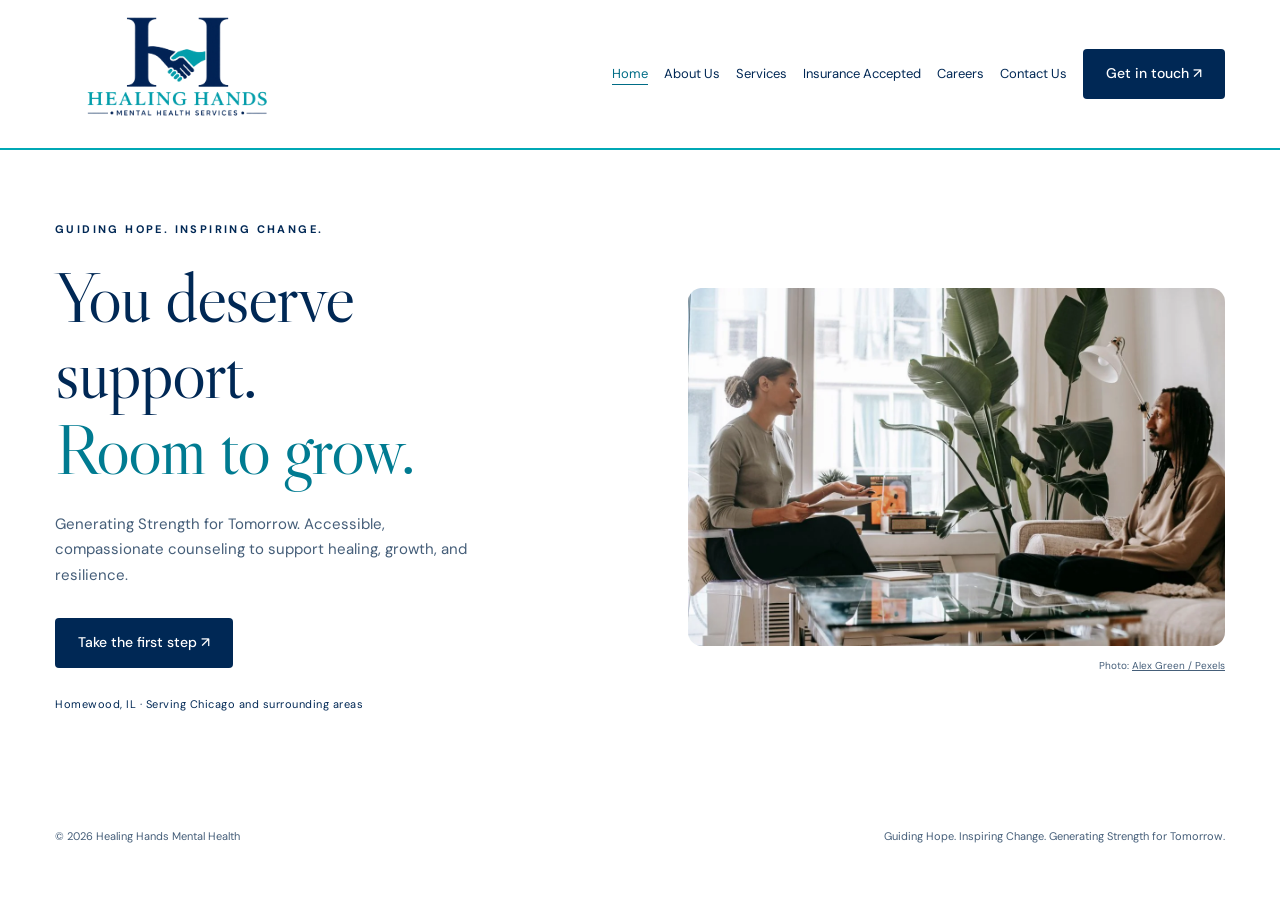
<file: index.html>
<!DOCTYPE html><html lang="en"><head><meta charset="UTF-8"><meta name="viewport" content="width=device-width,initial-scale=1"><meta name="description" content="Healing Hands Mental Health offers individual therapy, group therapy, and couples and marriage counseling across Chicago and Surrounding Areas."><title>Home | Healing Hands Mental Health</title><style>
@import url('https://fonts.googleapis.com/css2?family=DM+Sans:wght@400;500;600;700&family=Libre+Caslon+Display&display=swap');
:root{--ink:#082950;--green:#007f8b;--cream:#f6fafb;--muted:#526878;--line:#d6e3e8}*{box-sizing:border-box}html{scroll-behavior:smooth;scroll-padding-top:95px}body{margin:0;color:var(--ink);background:var(--cream);font-family:'DM Sans',sans-serif;line-height:1.7}a{color:inherit}header{position:sticky;top:0;background:#f6fafbf5;z-index:10;border-bottom:1px solid var(--line)}.nav{max-width:1250px;margin:auto;padding:8px 40px;display:flex;align-items:center;justify-content:space-between;gap:25px}.brand{text-decoration:none;display:flex;gap:12px;align-items:center;line-height:1.25;font-weight:700}.mark{width:43px;height:43px;border:1px solid #84bac5;border-radius:50%;display:grid;place-items:center;font-size:25px;font-weight:400}.brand small{display:block;font-size:10px;letter-spacing:2px;text-transform:uppercase;margin-top:5px;font-weight:500}nav{display:flex;gap:29px;align-items:center;font-size:13px}nav a{text-decoration:none}nav a:hover{text-decoration:underline}.button{display:inline-block;padding:13px 23px;background:var(--green);border-radius:4px;color:white;text-decoration:none;font-size:14px;font-weight:500}.button:hover{background:#006673}.eyebrow{text-transform:uppercase;font-size:11px;font-weight:700;letter-spacing:2.4px}.hero{max-width:1250px;margin:auto;padding:70px 40px 64px;display:grid;grid-template-columns:1.05fr 1fr;gap:65px;align-items:center}h1,h2,h3{font-family:'Libre Caslon Display',Georgia,serif;font-weight:400;line-height:1.06;margin:20px 0}h1{font-size:clamp(54px,5.6vw,81px);letter-spacing:-2px}h1 em{color:#008f9b;font-style:normal}p{color:var(--muted);font-size:15px}.hero p{max-width:440px;margin:25px 0 30px}.hero-art{height:490px;border-radius:180px 180px 6px 6px;background:#d9eef0;position:relative;overflow:hidden}.hero-art svg{width:100%;height:100%;display:block}.art-note{position:absolute;bottom:22px;left:25px;color:#fff;font-size:11px;letter-spacing:1px}.location{font-size:11px;margin-top:27px;letter-spacing:.5px}.strip{background:#e3f1f3;padding:22px 30px;text-align:center;font-size:12px;letter-spacing:1px}.strip span{margin:0 18px}.section{max-width:1250px;margin:auto;padding:90px 40px}.about{display:grid;grid-template-columns:.8fr 1.2fr;gap:100px}.section h2{font-size:52px;letter-spacing:-.8px;margin-top:16px}.about p{max-width:600px}.section-top{display:flex;align-items:end;justify-content:space-between;gap:40px;margin-bottom:35px}.section-top p{max-width:350px}.services{background:#fffef9}.cards{display:grid;grid-template-columns:repeat(3,1fr);gap:20px}.card{border-top:1px solid #a1c6ce;padding:25px 20px 22px 0}.number{font-size:12px;color:#397885}.card h3{font-size:34px;margin:27px 0 18px}.card p{font-size:14px}.settings{display:flex;flex-wrap:wrap;gap:10px;margin-top:30px}.settings span{padding:7px 17px;border:1px solid #b5d7dc;border-radius:30px;font-size:12px}.insurance{display:grid;grid-template-columns:1fr 1fr;gap:70px;align-items:center}.insurance-note{background:#e5f1f4;border-radius:6px;padding:35px}.insurance-note h3{font-size:29px;margin-top:0}.textlink{font-size:14px;text-underline-offset:5px}.contact{background:#082950;color:#f6fafb}.contact .section{display:grid;grid-template-columns:1fr 1fr;gap:100px}.contact p{color:#cedfe9}.contact h2{font-size:59px}.contact .button{background:#c8f0f0;color:#082950}.details{border-top:1px solid #42637c}.detail{padding:18px 0;border-bottom:1px solid #42637c;display:grid;grid-template-columns:100px 1fr;font-size:14px}.detail span:first-child{color:#a5d7dc;font-size:11px;text-transform:uppercase;letter-spacing:1px}.privacy{font-size:12px!important;margin-top:23px}footer{max-width:1250px;margin:auto;padding:28px 40px;display:flex;justify-content:space-between;gap:25px;font-size:11px;color:var(--muted)}a:focus-visible{outline:3px solid #c49953;outline-offset:5px}@media(max-width:800px){.nav{padding:17px 22px;flex-wrap:wrap;gap:17px}nav{gap:17px;font-size:11px;flex-wrap:wrap}nav .button{display:none}.hero{grid-template-columns:1fr;padding:35px 24px;gap:30px}h1{font-size:62px}.hero-art{height:350px}.section{padding:55px 24px}.about,.insurance,.contact .section{grid-template-columns:1fr;gap:25px}.section h2{font-size:44px}.section-top{display:block}.cards{grid-template-columns:1fr}.card h3{margin:14px 0}.strip span{display:inline-block;margin:5px 8px;font-size:10px}footer{padding:25px 24px;flex-direction:column;gap:8px}.detail{grid-template-columns:80px 1fr}.detail a{overflow-wrap:anywhere}}
form label{display:block;font-size:12px;margin:13px 0 5px}input,textarea{width:100%;border:1px solid #a1c6ce;border-radius:3px;padding:11px;font:inherit;background:#fffef9;color:var(--ink)}textarea{resize:vertical}button{border:0;cursor:pointer;margin-top:15px}nav{gap:20px}.brand img{display:block}@media(max-width:800px){.brand img{width:170px!important;height:75px!important}.nav{gap:8px}}nav a[aria-current="page"]{color:#007f8b;text-decoration:underline;text-underline-offset:6px}main{min-height:65vh}nav{gap:16px}.nav{gap:20px}
/* Healing Hands brand: navy, turquoise, and white. */
:root{--ink:#002855;--green:#007b91;--cream:#ffffff;--muted:#455e79;--line:#d0deed}
body{background:#fff}header{background:#fffffff7;border-bottom:2px solid #00a8b5}.nav{padding-top:10px;padding-bottom:10px}.brand img{width:245px!important;height:128px!important;object-fit:contain}.button{background:#002855;color:#fff}.button:hover{background:#064575}h1 em{color:#007b91}.services{background:#fff}.strip,.insurance-note{background:#edf5ff}.card,.job-opening{border-color:#bed3e8}.number,.textlink,nav a[aria-current="page"]{color:#006c86}input,textarea,select{background:#fff;border-color:#91afcc}.contact{background:#002855}.contact .button{background:#00b6c5;color:#002855}.hero-art{background:#f0f7ff;border:1px solid #d2e2f1;display:flex;align-items:center;justify-content:center;border-radius:28px;box-shadow:18px 18px 0 #002855;overflow:visible;padding:26px}.hero-art>img{display:block;width:100%;height:auto;max-height:410px;object-fit:contain}.hero-art:before{content:'';position:absolute;top:0;left:30px;right:30px;height:5px;background:#00b6c5;border-radius:0 0 5px 5px}.hero{gap:70px;padding-bottom:85px}a:focus-visible,input:focus-visible,select:focus-visible,textarea:focus-visible,button:focus-visible{outline:3px solid #00a8b5;outline-offset:4px}
@media(max-width:1000px){.nav{flex-wrap:wrap;justify-content:center}nav{justify-content:center;flex-wrap:wrap}.brand img{width:235px!important;height:118px!important}.hero-art{height:420px}}
@media(max-width:800px){.hero-art{height:330px;margin-right:14px;box-shadow:12px 12px 0 #002855;padding:25px}.hero{gap:35px;padding-bottom:55px}.brand img{width:220px!important;height:112px!important}.hero-art>img{max-height:280px}.nav{padding:8px 20px 15px}nav{gap:12px 17px}}
.location{text-transform:none}.counseling-photo{margin:0;height:auto!important;aspect-ratio:3/2;padding:0!important;border:0;box-shadow:none!important;border-radius:14px;overflow:visible;background:none}.counseling-photo:before{display:none}.counseling-photo>img{width:100%;height:100%;max-height:none;object-fit:cover;border-radius:14px}.counseling-photo figcaption{position:absolute;bottom:-28px;right:0;font-size:10px;color:var(--muted)}@media(max-width:800px){.counseling-photo{margin:0 0 25px}} </style></head><body><header><div class="nav"><a class="brand" href="index.html" aria-label="Healing Hands Mental Health home"><img src="healinghands-brand.webp" alt="Healing Hands Mental Health Services" width="205" height="116" style="width:205px;height:90px;object-fit:contain"></a><nav aria-label="Main navigation"><a href="index.html" aria-current="page">Home</a><a href="about.html">About Us</a><a href="services.html">Services</a><a href="insurance.html">Insurance Accepted</a><a href="careers.html">Careers</a><a href="contact.html">Contact Us</a><a class="button" href="mailto:admin@healinghandsmh.org">Get in touch ↗</a></nav></div></header><main><section class="hero" id="home"><div><div class="eyebrow">Guiding Hope. Inspiring Change.</div><h1>You deserve<br>support.<br><em>Room to grow.</em></h1><p>Generating Strength for Tomorrow. Accessible, compassionate counseling to support healing, growth, and resilience.</p><a class="button" href="contact.html">Take the first step ↗</a><div class="location">Homewood, IL · Serving Chicago and surrounding areas</div></div><figure class="hero-art counseling-photo"><img src="counseling-stock.webp" width="1200" height="800" alt="Stock photograph of a Black therapist and client talking in a bright counseling office" fetchpriority="high"><figcaption>Photo: <a href="https://www.pexels.com/photo/black-psychologist-with-african-american-client-5699424/" target="_blank" rel="noopener">Alex Green / Pexels</a></figcaption></figure></section></main><footer><span>© <span id="year">2026</span> Healing Hands Mental Health</span><span>Guiding Hope. Inspiring Change. Generating Strength for Tomorrow.</span></footer><script>document.getElementById('year').textContent=new Date().getFullYear();document.getElementById('career-form')?.addEventListener('submit',function(e){e.preventDefault();const name=document.getElementById('applicant').value.trim();const role=document.getElementById('role').value.trim();const message=document.getElementById('message').value.trim();const body='Hello Healing Hands Mental Health,\n\nMy name is '+name+'. I am interested in '+role+'.\n\n'+message+'\n\nPlease find my résumé attached.\n\nThank you,\n'+name;window.location.href='mailto:admin@healinghandsmh.org?subject='+encodeURIComponent('Career inquiry: '+role)+'&body='+encodeURIComponent(body);document.getElementById('career-status').textContent='Attach your résumé in your email app before sending. If no email app opens, email admin@healinghandsmh.org directly.';});</script></body></html>
</file>
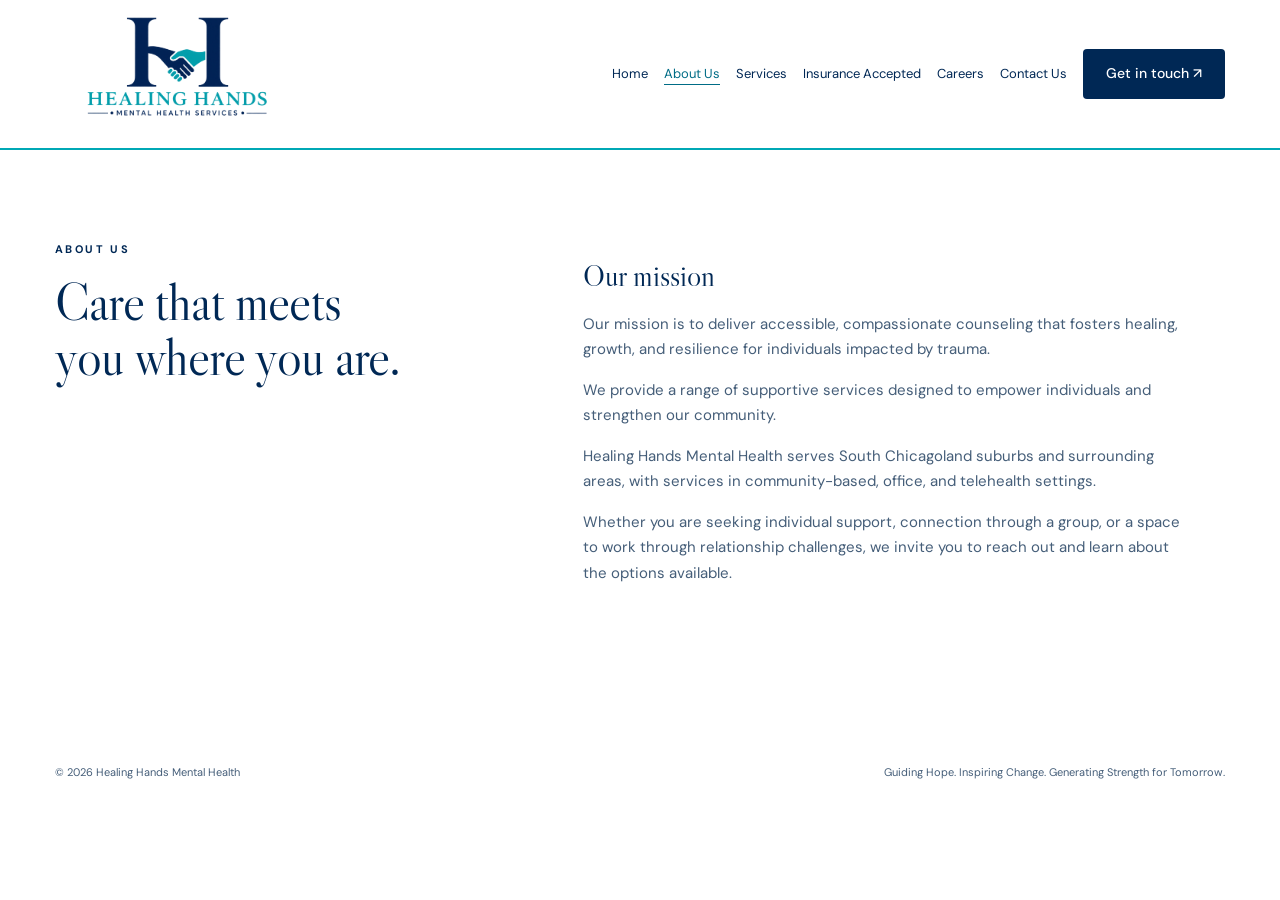
<file: about.html>
<!DOCTYPE html><html lang="en"><head><meta charset="UTF-8"><meta name="viewport" content="width=device-width,initial-scale=1"><meta name="description" content="Healing Hands Mental Health offers individual therapy, group therapy, and couples and marriage counseling across South Chicagoland suburbs and surrounding areas."><title>About Us | Healing Hands Mental Health</title><style>
@import url('https://fonts.googleapis.com/css2?family=DM+Sans:wght@400;500;600;700&family=Libre+Caslon+Display&display=swap');
:root{--ink:#082950;--green:#007f8b;--cream:#f6fafb;--muted:#526878;--line:#d6e3e8}*{box-sizing:border-box}html{scroll-behavior:smooth;scroll-padding-top:95px}body{margin:0;color:var(--ink);background:var(--cream);font-family:'DM Sans',sans-serif;line-height:1.7}a{color:inherit}header{position:sticky;top:0;background:#f6fafbf5;z-index:10;border-bottom:1px solid var(--line)}.nav{max-width:1250px;margin:auto;padding:8px 40px;display:flex;align-items:center;justify-content:space-between;gap:25px}.brand{text-decoration:none;display:flex;gap:12px;align-items:center;line-height:1.25;font-weight:700}.mark{width:43px;height:43px;border:1px solid #84bac5;border-radius:50%;display:grid;place-items:center;font-size:25px;font-weight:400}.brand small{display:block;font-size:10px;letter-spacing:2px;text-transform:uppercase;margin-top:5px;font-weight:500}nav{display:flex;gap:29px;align-items:center;font-size:13px}nav a{text-decoration:none}nav a:hover{text-decoration:underline}.button{display:inline-block;padding:13px 23px;background:var(--green);border-radius:4px;color:white;text-decoration:none;font-size:14px;font-weight:500}.button:hover{background:#006673}.eyebrow{text-transform:uppercase;font-size:11px;font-weight:700;letter-spacing:2.4px}.hero{max-width:1250px;margin:auto;padding:70px 40px 64px;display:grid;grid-template-columns:1.05fr 1fr;gap:65px;align-items:center}h1,h2,h3{font-family:'Libre Caslon Display',Georgia,serif;font-weight:400;line-height:1.06;margin:20px 0}h1{font-size:clamp(54px,5.6vw,81px);letter-spacing:-2px}h1 em{color:#008f9b;font-style:normal}p{color:var(--muted);font-size:15px}.hero p{max-width:440px;margin:25px 0 30px}.hero-art{height:490px;border-radius:180px 180px 6px 6px;background:#d9eef0;position:relative;overflow:hidden}.hero-art svg{width:100%;height:100%;display:block}.art-note{position:absolute;bottom:22px;left:25px;color:#fff;font-size:11px;letter-spacing:1px}.location{font-size:11px;margin-top:27px;letter-spacing:.5px}.strip{background:#e3f1f3;padding:22px 30px;text-align:center;font-size:12px;letter-spacing:1px}.strip span{margin:0 18px}.section{max-width:1250px;margin:auto;padding:90px 40px}.about{display:grid;grid-template-columns:.8fr 1.2fr;gap:100px}.section h2{font-size:52px;letter-spacing:-.8px;margin-top:16px}.about p{max-width:600px}.section-top{display:flex;align-items:end;justify-content:space-between;gap:40px;margin-bottom:35px}.section-top p{max-width:350px}.services{background:#fffef9}.cards{display:grid;grid-template-columns:repeat(3,1fr);gap:20px}.card{border-top:1px solid #a1c6ce;padding:25px 20px 22px 0}.number{font-size:12px;color:#397885}.card h3{font-size:34px;margin:27px 0 18px}.card p{font-size:14px}.settings{display:flex;flex-wrap:wrap;gap:10px;margin-top:30px}.settings span{padding:7px 17px;border:1px solid #b5d7dc;border-radius:30px;font-size:12px}.insurance{display:grid;grid-template-columns:1fr 1fr;gap:70px;align-items:center}.insurance-note{background:#e5f1f4;border-radius:6px;padding:35px}.insurance-note h3{font-size:29px;margin-top:0}.textlink{font-size:14px;text-underline-offset:5px}.contact{background:#082950;color:#f6fafb}.contact .section{display:grid;grid-template-columns:1fr 1fr;gap:100px}.contact p{color:#cedfe9}.contact h2{font-size:59px}.contact .button{background:#c8f0f0;color:#082950}.details{border-top:1px solid #42637c}.detail{padding:18px 0;border-bottom:1px solid #42637c;display:grid;grid-template-columns:100px 1fr;font-size:14px}.detail span:first-child{color:#a5d7dc;font-size:11px;text-transform:uppercase;letter-spacing:1px}.privacy{font-size:12px!important;margin-top:23px}footer{max-width:1250px;margin:auto;padding:28px 40px;display:flex;justify-content:space-between;gap:25px;font-size:11px;color:var(--muted)}a:focus-visible{outline:3px solid #c49953;outline-offset:5px}@media(max-width:800px){.nav{padding:17px 22px;flex-wrap:wrap;gap:17px}nav{gap:17px;font-size:11px;flex-wrap:wrap}nav .button{display:none}.hero{grid-template-columns:1fr;padding:35px 24px;gap:30px}h1{font-size:62px}.hero-art{height:350px}.section{padding:55px 24px}.about,.insurance,.contact .section{grid-template-columns:1fr;gap:25px}.section h2{font-size:44px}.section-top{display:block}.cards{grid-template-columns:1fr}.card h3{margin:14px 0}.strip span{display:inline-block;margin:5px 8px;font-size:10px}footer{padding:25px 24px;flex-direction:column;gap:8px}.detail{grid-template-columns:80px 1fr}.detail a{overflow-wrap:anywhere}}
form label{display:block;font-size:12px;margin:13px 0 5px}input,textarea{width:100%;border:1px solid #a1c6ce;border-radius:3px;padding:11px;font:inherit;background:#fffef9;color:var(--ink)}textarea{resize:vertical}button{border:0;cursor:pointer;margin-top:15px}nav{gap:20px}.brand img{display:block}@media(max-width:800px){.brand img{width:170px!important;height:75px!important}.nav{gap:8px}}nav a[aria-current="page"]{color:#007f8b;text-decoration:underline;text-underline-offset:6px}main{min-height:65vh}nav{gap:16px}.nav{gap:20px}
/* Healing Hands brand: navy, turquoise, and white. */
:root{--ink:#002855;--green:#007b91;--cream:#ffffff;--muted:#455e79;--line:#d0deed}
body{background:#fff}header{background:#fffffff7;border-bottom:2px solid #00a8b5}.nav{padding-top:10px;padding-bottom:10px}.brand img{width:245px!important;height:128px!important;object-fit:contain}.button{background:#002855;color:#fff}.button:hover{background:#064575}h1 em{color:#007b91}.services{background:#fff}.strip,.insurance-note{background:#edf5ff}.card,.job-opening{border-color:#bed3e8}.number,.textlink,nav a[aria-current="page"]{color:#006c86}input,textarea,select{background:#fff;border-color:#91afcc}.contact{background:#002855}.contact .button{background:#00b6c5;color:#002855}.hero-art{background:#f0f7ff;border:1px solid #d2e2f1;display:flex;align-items:center;justify-content:center;border-radius:28px;box-shadow:18px 18px 0 #002855;overflow:visible;padding:26px}.hero-art>img{display:block;width:100%;height:auto;max-height:410px;object-fit:contain}.hero-art:before{content:'';position:absolute;top:0;left:30px;right:30px;height:5px;background:#00b6c5;border-radius:0 0 5px 5px}.hero{gap:70px;padding-bottom:85px}a:focus-visible,input:focus-visible,select:focus-visible,textarea:focus-visible,button:focus-visible{outline:3px solid #00a8b5;outline-offset:4px}
@media(max-width:1000px){.nav{flex-wrap:wrap;justify-content:center}nav{justify-content:center;flex-wrap:wrap}.brand img{width:235px!important;height:118px!important}.hero-art{height:420px}}
@media(max-width:800px){.hero-art{height:330px;margin-right:14px;box-shadow:12px 12px 0 #002855;padding:25px}.hero{gap:35px;padding-bottom:55px}.brand img{width:220px!important;height:112px!important}.hero-art>img{max-height:280px}.nav{padding:8px 20px 15px}nav{gap:12px 17px}}
</style></head><body><header><div class="nav"><a class="brand" href="index.html" aria-label="Healing Hands Mental Health home"><img src="healinghands-brand.webp" alt="Healing Hands Mental Health Services" width="205" height="116" style="width:205px;height:90px;object-fit:contain"></a><nav aria-label="Main navigation"><a href="index.html">Home</a><a href="about.html" aria-current="page">About Us</a><a href="services.html">Services</a><a href="insurance.html">Insurance Accepted</a><a href="careers.html">Careers</a><a href="contact.html">Contact Us</a><a class="button" href="mailto:admin@healinghandsmh.org">Get in touch ↗</a></nav></div></header><main><section class="section about" id="about"><div><div class="eyebrow">About Us</div><h2>Care that meets<br>you where you are.</h2></div><div><h3 style="font-size:30px">Our mission</h3><p>Our mission is to deliver accessible, compassionate counseling that fosters healing, growth, and resilience for individuals impacted by trauma.</p><p>We provide a range of supportive services designed to empower individuals and strengthen our community.</p><p>Healing Hands Mental Health serves South Chicagoland suburbs and surrounding areas, with services in community-based, office, and telehealth settings.</p><p>Whether you are seeking individual support, connection through a group, or a space to work through relationship challenges, we invite you to reach out and learn about the options available.</p></div></section></main><footer><span>© <span id="year">2026</span> Healing Hands Mental Health</span><span>Guiding Hope. Inspiring Change. Generating Strength for Tomorrow.</span></footer><script>document.getElementById('year').textContent=new Date().getFullYear();document.getElementById('career-form')?.addEventListener('submit',function(e){e.preventDefault();const name=document.getElementById('applicant').value.trim();const role=document.getElementById('role').value.trim();const message=document.getElementById('message').value.trim();const body='Hello Healing Hands Mental Health,\n\nMy name is '+name+'. I am interested in '+role+'.\n\n'+message+'\n\nPlease find my résumé attached.\n\nThank you,\n'+name;window.location.href='mailto:admin@healinghandsmh.org?subject='+encodeURIComponent('Career inquiry: '+role)+'&body='+encodeURIComponent(body);document.getElementById('career-status').textContent='Attach your résumé in your email app before sending. If no email app opens, email admin@healinghandsmh.org directly.';});</script></body></html>
</file>
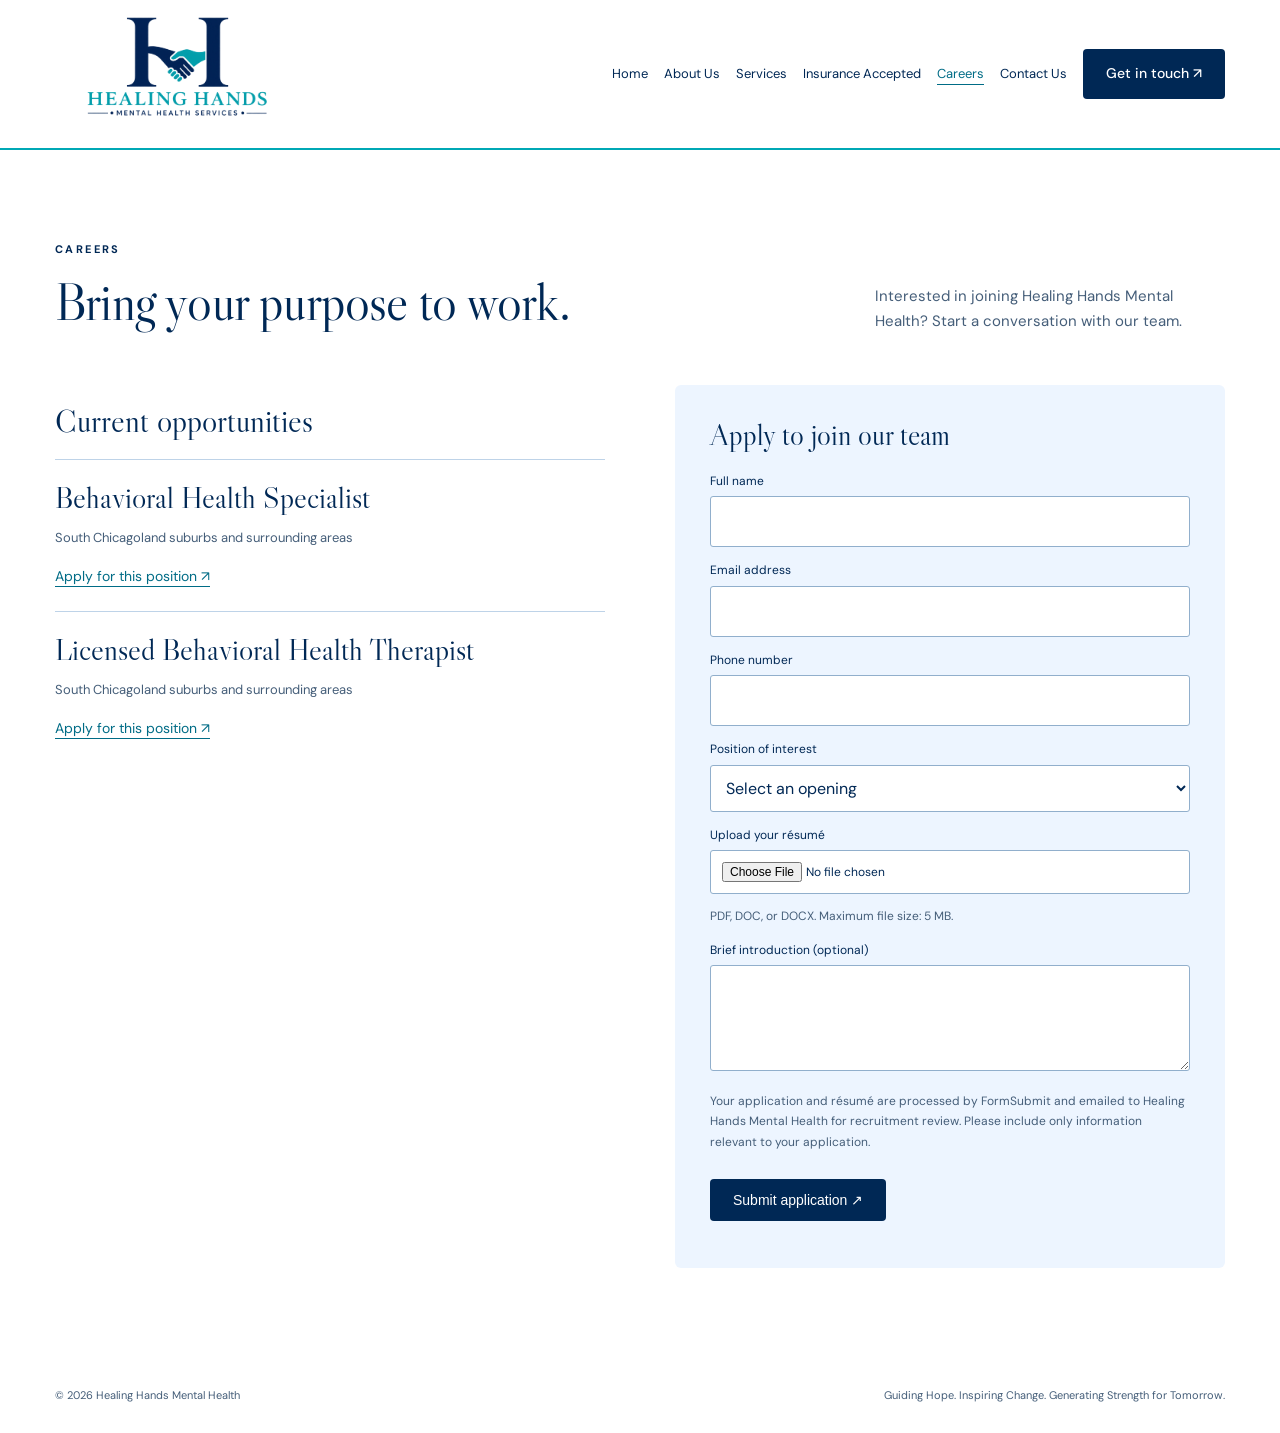
<file: careers.html>
<!DOCTYPE html><html lang="en"><head><meta charset="UTF-8"><meta name="viewport" content="width=device-width,initial-scale=1"><meta name="description" content="Healing Hands Mental Health offers individual therapy, group therapy, and couples and marriage counseling across South Chicagoland suburbs and surrounding areas."><title>Careers | Healing Hands Mental Health</title><style>
@import url('https://fonts.googleapis.com/css2?family=DM+Sans:wght@400;500;600;700&family=Libre+Caslon+Display&display=swap');
:root{--ink:#082950;--green:#007f8b;--cream:#f6fafb;--muted:#526878;--line:#d6e3e8}*{box-sizing:border-box}html{scroll-behavior:smooth;scroll-padding-top:95px}body{margin:0;color:var(--ink);background:var(--cream);font-family:'DM Sans',sans-serif;line-height:1.7}a{color:inherit}header{position:sticky;top:0;background:#f6fafbf5;z-index:10;border-bottom:1px solid var(--line)}.nav{max-width:1250px;margin:auto;padding:8px 40px;display:flex;align-items:center;justify-content:space-between;gap:25px}.brand{text-decoration:none;display:flex;gap:12px;align-items:center;line-height:1.25;font-weight:700}.mark{width:43px;height:43px;border:1px solid #84bac5;border-radius:50%;display:grid;place-items:center;font-size:25px;font-weight:400}.brand small{display:block;font-size:10px;letter-spacing:2px;text-transform:uppercase;margin-top:5px;font-weight:500}nav{display:flex;gap:29px;align-items:center;font-size:13px}nav a{text-decoration:none}nav a:hover{text-decoration:underline}.button{display:inline-block;padding:13px 23px;background:var(--green);border-radius:4px;color:white;text-decoration:none;font-size:14px;font-weight:500}.button:hover{background:#006673}.eyebrow{text-transform:uppercase;font-size:11px;font-weight:700;letter-spacing:2.4px}.hero{max-width:1250px;margin:auto;padding:70px 40px 64px;display:grid;grid-template-columns:1.05fr 1fr;gap:65px;align-items:center}h1,h2,h3{font-family:'Libre Caslon Display',Georgia,serif;font-weight:400;line-height:1.06;margin:20px 0}h1{font-size:clamp(54px,5.6vw,81px);letter-spacing:-2px}h1 em{color:#008f9b;font-style:normal}p{color:var(--muted);font-size:15px}.hero p{max-width:440px;margin:25px 0 30px}.hero-art{height:490px;border-radius:180px 180px 6px 6px;background:#d9eef0;position:relative;overflow:hidden}.hero-art svg{width:100%;height:100%;display:block}.art-note{position:absolute;bottom:22px;left:25px;color:#fff;font-size:11px;letter-spacing:1px}.location{font-size:11px;margin-top:27px;letter-spacing:.5px}.strip{background:#e3f1f3;padding:22px 30px;text-align:center;font-size:12px;letter-spacing:1px}.strip span{margin:0 18px}.section{max-width:1250px;margin:auto;padding:90px 40px}.about{display:grid;grid-template-columns:.8fr 1.2fr;gap:100px}.section h2{font-size:52px;letter-spacing:-.8px;margin-top:16px}.about p{max-width:600px}.section-top{display:flex;align-items:end;justify-content:space-between;gap:40px;margin-bottom:35px}.section-top p{max-width:350px}.services{background:#fffef9}.cards{display:grid;grid-template-columns:repeat(3,1fr);gap:20px}.card{border-top:1px solid #a1c6ce;padding:25px 20px 22px 0}.number{font-size:12px;color:#397885}.card h3{font-size:34px;margin:27px 0 18px}.card p{font-size:14px}.settings{display:flex;flex-wrap:wrap;gap:10px;margin-top:30px}.settings span{padding:7px 17px;border:1px solid #b5d7dc;border-radius:30px;font-size:12px}.insurance{display:grid;grid-template-columns:1fr 1fr;gap:70px;align-items:center}.insurance-note{background:#e5f1f4;border-radius:6px;padding:35px}.insurance-note h3{font-size:29px;margin-top:0}.textlink{font-size:14px;text-underline-offset:5px}.contact{background:#082950;color:#f6fafb}.contact .section{display:grid;grid-template-columns:1fr 1fr;gap:100px}.contact p{color:#cedfe9}.contact h2{font-size:59px}.contact .button{background:#c8f0f0;color:#082950}.details{border-top:1px solid #42637c}.detail{padding:18px 0;border-bottom:1px solid #42637c;display:grid;grid-template-columns:100px 1fr;font-size:14px}.detail span:first-child{color:#a5d7dc;font-size:11px;text-transform:uppercase;letter-spacing:1px}.privacy{font-size:12px!important;margin-top:23px}footer{max-width:1250px;margin:auto;padding:28px 40px;display:flex;justify-content:space-between;gap:25px;font-size:11px;color:var(--muted)}a:focus-visible{outline:3px solid #c49953;outline-offset:5px}@media(max-width:800px){.nav{padding:17px 22px;flex-wrap:wrap;gap:17px}nav{gap:17px;font-size:11px;flex-wrap:wrap}nav .button{display:none}.hero{grid-template-columns:1fr;padding:35px 24px;gap:30px}h1{font-size:62px}.hero-art{height:350px}.section{padding:55px 24px}.about,.insurance,.contact .section{grid-template-columns:1fr;gap:25px}.section h2{font-size:44px}.section-top{display:block}.cards{grid-template-columns:1fr}.card h3{margin:14px 0}.strip span{display:inline-block;margin:5px 8px;font-size:10px}footer{padding:25px 24px;flex-direction:column;gap:8px}.detail{grid-template-columns:80px 1fr}.detail a{overflow-wrap:anywhere}}
form label{display:block;font-size:12px;margin:13px 0 5px}input,textarea{width:100%;border:1px solid #a1c6ce;border-radius:3px;padding:11px;font:inherit;background:#fffef9;color:var(--ink)}textarea{resize:vertical}button{border:0;cursor:pointer;margin-top:15px}nav{gap:20px}.brand img{display:block}@media(max-width:800px){.brand img{width:170px!important;height:75px!important}.nav{gap:8px}}nav a[aria-current="page"]{color:#007f8b;text-decoration:underline;text-underline-offset:6px}main{min-height:65vh}nav{gap:16px}.nav{gap:20px}select{width:100%;padding:11px;border:1px solid #a1c6ce;border-radius:3px;background:#fffef9;font:inherit;color:var(--ink)}.job-opening{border-top:1px solid #a1c6ce;padding:22px 0}.job-opening h3{font-size:30px;margin:0 0 12px}.job-opening p{font-size:13px}.insurance{align-items:start}.insurance-note{min-width:0}input[type=file]{font-size:12px}#application{scroll-margin-top:130px}
/* Healing Hands brand: navy, turquoise, and white. */
:root{--ink:#002855;--green:#007b91;--cream:#ffffff;--muted:#455e79;--line:#d0deed}
body{background:#fff}header{background:#fffffff7;border-bottom:2px solid #00a8b5}.nav{padding-top:10px;padding-bottom:10px}.brand img{width:245px!important;height:128px!important;object-fit:contain}.button{background:#002855;color:#fff}.button:hover{background:#064575}h1 em{color:#007b91}.services{background:#fff}.strip,.insurance-note{background:#edf5ff}.card,.job-opening{border-color:#bed3e8}.number,.textlink,nav a[aria-current="page"]{color:#006c86}input,textarea,select{background:#fff;border-color:#91afcc}.contact{background:#002855}.contact .button{background:#00b6c5;color:#002855}.hero-art{background:#f0f7ff;border:1px solid #d2e2f1;display:flex;align-items:center;justify-content:center;border-radius:28px;box-shadow:18px 18px 0 #002855;overflow:visible;padding:26px}.hero-art>img{display:block;width:100%;height:auto;max-height:410px;object-fit:contain}.hero-art:before{content:'';position:absolute;top:0;left:30px;right:30px;height:5px;background:#00b6c5;border-radius:0 0 5px 5px}.hero{gap:70px;padding-bottom:85px}a:focus-visible,input:focus-visible,select:focus-visible,textarea:focus-visible,button:focus-visible{outline:3px solid #00a8b5;outline-offset:4px}
@media(max-width:1000px){.nav{flex-wrap:wrap;justify-content:center}nav{justify-content:center;flex-wrap:wrap}.brand img{width:235px!important;height:118px!important}.hero-art{height:420px}}
@media(max-width:800px){.hero-art{height:330px;margin-right:14px;box-shadow:12px 12px 0 #002855;padding:25px}.hero{gap:35px;padding-bottom:55px}.brand img{width:220px!important;height:112px!important}.hero-art>img{max-height:280px}.nav{padding:8px 20px 15px}nav{gap:12px 17px}}
</style></head><body><header><div class="nav"><a class="brand" href="index.html" aria-label="Healing Hands Mental Health home"><img src="healinghands-brand.webp" alt="Healing Hands Mental Health Services" width="205" height="116" style="width:205px;height:90px;object-fit:contain"></a><nav aria-label="Main navigation"><a href="index.html">Home</a><a href="about.html">About Us</a><a href="services.html">Services</a><a href="insurance.html">Insurance Accepted</a><a href="careers.html" aria-current="page">Careers</a><a href="contact.html">Contact Us</a><a class="button" href="mailto:admin@healinghandsmh.org">Get in touch ↗</a></nav></div></header><main><section class="services" id="careers"><div class="section"><div class="section-top"><div><div class="eyebrow">Careers</div><h2>Bring your purpose to work.</h2></div><p>Interested in joining Healing Hands Mental Health? Start a conversation with our team.</p></div><div class="insurance"><div><h3 style="font-size:32px">Current opportunities</h3><article class="job-opening"><h3>Behavioral Health Specialist</h3><p>South Chicagoland suburbs and surrounding areas</p><a class="textlink apply-role" href="#application" data-role="Behavioral Health Specialist">Apply for this position ↗</a></article><article class="job-opening"><h3>Licensed Behavioral Health Therapist</h3><p>South Chicagoland suburbs and surrounding areas</p><a class="textlink apply-role" href="#application" data-role="Licensed Behavioral Health Therapist">Apply for this position ↗</a></article></div><div class="insurance-note"><h3 id="application">Apply to join our team</h3><form id="career-form" action="https://formsubmit.co/admin@healinghandsmh.org" method="POST" enctype="multipart/form-data"><input type="hidden" name="_subject" value="Healing Hands — New career application"><input type="hidden" name="_template" value="table"><input type="text" name="_honey" tabindex="-1" autocomplete="off" style="display:none" aria-hidden="true"><label for="applicant">Full name</label><input id="applicant" name="name" required autocomplete="name" maxlength="150"><label for="email">Email address</label><input type="email" id="email" name="email" required autocomplete="email" maxlength="254"><label for="phone">Phone number</label><input type="tel" id="phone" name="phone" required autocomplete="tel" maxlength="40"><label for="role">Position of interest</label><select id="role" name="position" required><option value="">Select an opening</option><option>Behavioral Health Specialist</option><option>Licensed Behavioral Health Therapist</option><option>Other opportunities not listed</option></select><label for="resume">Upload your résumé</label><input type="file" id="resume" name="attachment" accept=".pdf,.doc,.docx,application/pdf,application/msword,application/vnd.openxmlformats-officedocument.wordprocessingml.document" required aria-describedby="resume-help"><p id="resume-help" style="font-size:12px">PDF, DOC, or DOCX. Maximum file size: 5 MB.</p><label for="message">Brief introduction (optional)</label><textarea id="message" name="message" rows="3" maxlength="3000"></textarea><p style="font-size:12px">Your application and résumé are processed by FormSubmit and emailed to Healing Hands Mental Health for recruitment review. Please include only information relevant to your application.</p><button class="button" type="submit">Submit application ↗</button><p id="career-status" role="status" style="font-size:12px"></p></form></div></div></div></section></main><footer><span>© <span id="year">2026</span> Healing Hands Mental Health</span><span>Guiding Hope. Inspiring Change. Generating Strength for Tomorrow.</span></footer><script>document.getElementById('year').textContent=new Date().getFullYear();document.querySelectorAll('.apply-role').forEach(link=>link.addEventListener('click',()=>{document.getElementById('role').value=link.dataset.role;document.getElementById('applicant').focus();}));const resume=document.getElementById('resume');resume.addEventListener('change',()=>{const file=resume.files[0];resume.setCustomValidity(file&&file.size>5*1024*1024?'Please choose a résumé smaller than 5 MB.':file&&!/\.(pdf|doc|docx)$/i.test(file.name)?'Please choose a PDF, DOC, or DOCX résumé.':'');resume.reportValidity();});</script></body></html>
</file>
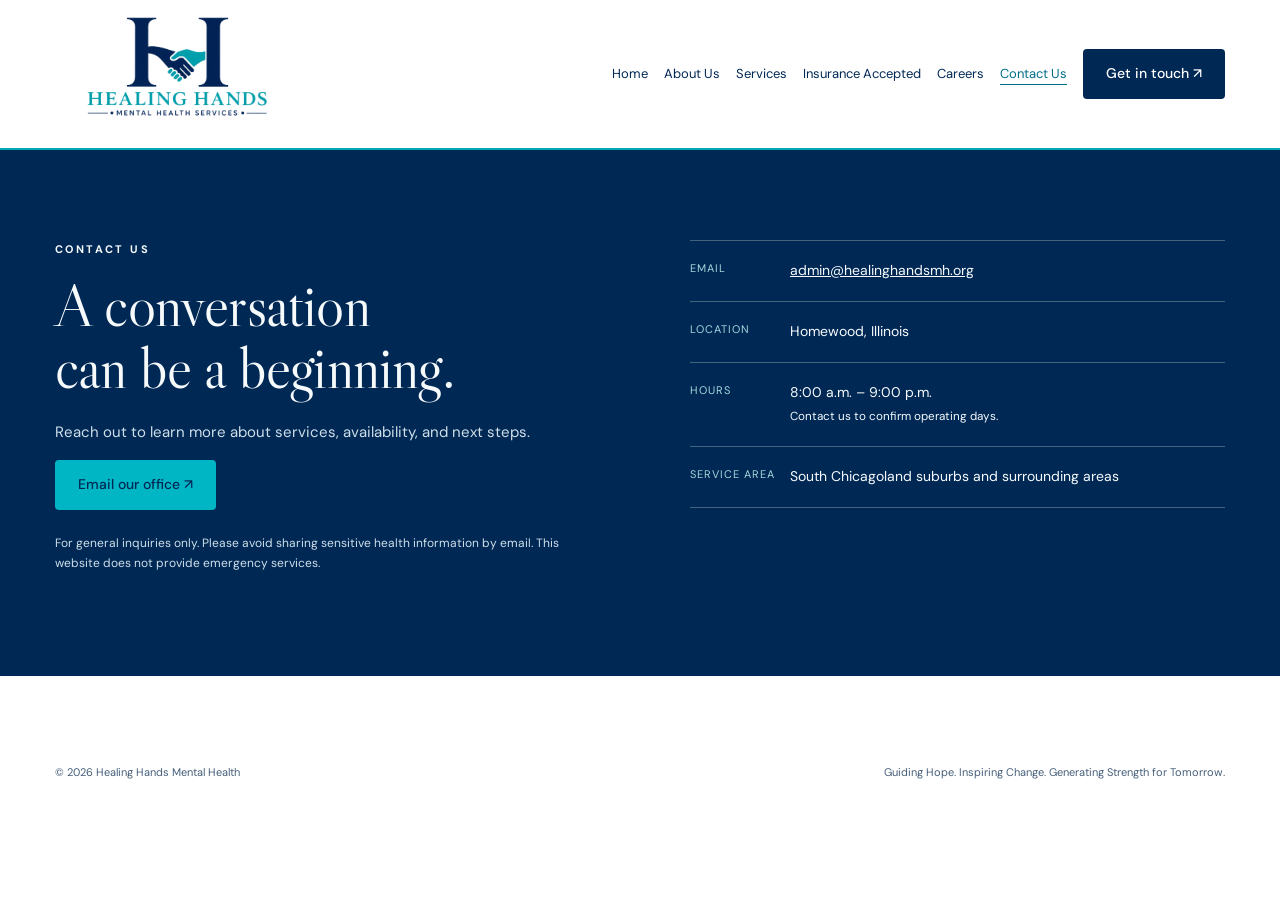
<file: contact.html>
<!DOCTYPE html><html lang="en"><head><meta charset="UTF-8"><meta name="viewport" content="width=device-width,initial-scale=1"><meta name="description" content="Healing Hands Mental Health offers individual therapy, group therapy, and couples and marriage counseling across South Chicagoland suburbs and surrounding areas."><title>Contact Us | Healing Hands Mental Health</title><style>
@import url('https://fonts.googleapis.com/css2?family=DM+Sans:wght@400;500;600;700&family=Libre+Caslon+Display&display=swap');
:root{--ink:#082950;--green:#007f8b;--cream:#f6fafb;--muted:#526878;--line:#d6e3e8}*{box-sizing:border-box}html{scroll-behavior:smooth;scroll-padding-top:95px}body{margin:0;color:var(--ink);background:var(--cream);font-family:'DM Sans',sans-serif;line-height:1.7}a{color:inherit}header{position:sticky;top:0;background:#f6fafbf5;z-index:10;border-bottom:1px solid var(--line)}.nav{max-width:1250px;margin:auto;padding:8px 40px;display:flex;align-items:center;justify-content:space-between;gap:25px}.brand{text-decoration:none;display:flex;gap:12px;align-items:center;line-height:1.25;font-weight:700}.mark{width:43px;height:43px;border:1px solid #84bac5;border-radius:50%;display:grid;place-items:center;font-size:25px;font-weight:400}.brand small{display:block;font-size:10px;letter-spacing:2px;text-transform:uppercase;margin-top:5px;font-weight:500}nav{display:flex;gap:29px;align-items:center;font-size:13px}nav a{text-decoration:none}nav a:hover{text-decoration:underline}.button{display:inline-block;padding:13px 23px;background:var(--green);border-radius:4px;color:white;text-decoration:none;font-size:14px;font-weight:500}.button:hover{background:#006673}.eyebrow{text-transform:uppercase;font-size:11px;font-weight:700;letter-spacing:2.4px}.hero{max-width:1250px;margin:auto;padding:70px 40px 64px;display:grid;grid-template-columns:1.05fr 1fr;gap:65px;align-items:center}h1,h2,h3{font-family:'Libre Caslon Display',Georgia,serif;font-weight:400;line-height:1.06;margin:20px 0}h1{font-size:clamp(54px,5.6vw,81px);letter-spacing:-2px}h1 em{color:#008f9b;font-style:normal}p{color:var(--muted);font-size:15px}.hero p{max-width:440px;margin:25px 0 30px}.hero-art{height:490px;border-radius:180px 180px 6px 6px;background:#d9eef0;position:relative;overflow:hidden}.hero-art svg{width:100%;height:100%;display:block}.art-note{position:absolute;bottom:22px;left:25px;color:#fff;font-size:11px;letter-spacing:1px}.location{font-size:11px;margin-top:27px;letter-spacing:.5px}.strip{background:#e3f1f3;padding:22px 30px;text-align:center;font-size:12px;letter-spacing:1px}.strip span{margin:0 18px}.section{max-width:1250px;margin:auto;padding:90px 40px}.about{display:grid;grid-template-columns:.8fr 1.2fr;gap:100px}.section h2{font-size:52px;letter-spacing:-.8px;margin-top:16px}.about p{max-width:600px}.section-top{display:flex;align-items:end;justify-content:space-between;gap:40px;margin-bottom:35px}.section-top p{max-width:350px}.services{background:#fffef9}.cards{display:grid;grid-template-columns:repeat(3,1fr);gap:20px}.card{border-top:1px solid #a1c6ce;padding:25px 20px 22px 0}.number{font-size:12px;color:#397885}.card h3{font-size:34px;margin:27px 0 18px}.card p{font-size:14px}.settings{display:flex;flex-wrap:wrap;gap:10px;margin-top:30px}.settings span{padding:7px 17px;border:1px solid #b5d7dc;border-radius:30px;font-size:12px}.insurance{display:grid;grid-template-columns:1fr 1fr;gap:70px;align-items:center}.insurance-note{background:#e5f1f4;border-radius:6px;padding:35px}.insurance-note h3{font-size:29px;margin-top:0}.textlink{font-size:14px;text-underline-offset:5px}.contact{background:#082950;color:#f6fafb}.contact .section{display:grid;grid-template-columns:1fr 1fr;gap:100px}.contact p{color:#cedfe9}.contact h2{font-size:59px}.contact .button{background:#c8f0f0;color:#082950}.details{border-top:1px solid #42637c}.detail{padding:18px 0;border-bottom:1px solid #42637c;display:grid;grid-template-columns:100px 1fr;font-size:14px}.detail span:first-child{color:#a5d7dc;font-size:11px;text-transform:uppercase;letter-spacing:1px}.privacy{font-size:12px!important;margin-top:23px}footer{max-width:1250px;margin:auto;padding:28px 40px;display:flex;justify-content:space-between;gap:25px;font-size:11px;color:var(--muted)}a:focus-visible{outline:3px solid #c49953;outline-offset:5px}@media(max-width:800px){.nav{padding:17px 22px;flex-wrap:wrap;gap:17px}nav{gap:17px;font-size:11px;flex-wrap:wrap}nav .button{display:none}.hero{grid-template-columns:1fr;padding:35px 24px;gap:30px}h1{font-size:62px}.hero-art{height:350px}.section{padding:55px 24px}.about,.insurance,.contact .section{grid-template-columns:1fr;gap:25px}.section h2{font-size:44px}.section-top{display:block}.cards{grid-template-columns:1fr}.card h3{margin:14px 0}.strip span{display:inline-block;margin:5px 8px;font-size:10px}footer{padding:25px 24px;flex-direction:column;gap:8px}.detail{grid-template-columns:80px 1fr}.detail a{overflow-wrap:anywhere}}
form label{display:block;font-size:12px;margin:13px 0 5px}input,textarea{width:100%;border:1px solid #a1c6ce;border-radius:3px;padding:11px;font:inherit;background:#fffef9;color:var(--ink)}textarea{resize:vertical}button{border:0;cursor:pointer;margin-top:15px}nav{gap:20px}.brand img{display:block}@media(max-width:800px){.brand img{width:170px!important;height:75px!important}.nav{gap:8px}}nav a[aria-current="page"]{color:#007f8b;text-decoration:underline;text-underline-offset:6px}main{min-height:65vh}nav{gap:16px}.nav{gap:20px}
/* Healing Hands brand: navy, turquoise, and white. */
:root{--ink:#002855;--green:#007b91;--cream:#ffffff;--muted:#455e79;--line:#d0deed}
body{background:#fff}header{background:#fffffff7;border-bottom:2px solid #00a8b5}.nav{padding-top:10px;padding-bottom:10px}.brand img{width:245px!important;height:128px!important;object-fit:contain}.button{background:#002855;color:#fff}.button:hover{background:#064575}h1 em{color:#007b91}.services{background:#fff}.strip,.insurance-note{background:#edf5ff}.card,.job-opening{border-color:#bed3e8}.number,.textlink,nav a[aria-current="page"]{color:#006c86}input,textarea,select{background:#fff;border-color:#91afcc}.contact{background:#002855}.contact .button{background:#00b6c5;color:#002855}.hero-art{background:#f0f7ff;border:1px solid #d2e2f1;display:flex;align-items:center;justify-content:center;border-radius:28px;box-shadow:18px 18px 0 #002855;overflow:visible;padding:26px}.hero-art>img{display:block;width:100%;height:auto;max-height:410px;object-fit:contain}.hero-art:before{content:'';position:absolute;top:0;left:30px;right:30px;height:5px;background:#00b6c5;border-radius:0 0 5px 5px}.hero{gap:70px;padding-bottom:85px}a:focus-visible,input:focus-visible,select:focus-visible,textarea:focus-visible,button:focus-visible{outline:3px solid #00a8b5;outline-offset:4px}
@media(max-width:1000px){.nav{flex-wrap:wrap;justify-content:center}nav{justify-content:center;flex-wrap:wrap}.brand img{width:235px!important;height:118px!important}.hero-art{height:420px}}
@media(max-width:800px){.hero-art{height:330px;margin-right:14px;box-shadow:12px 12px 0 #002855;padding:25px}.hero{gap:35px;padding-bottom:55px}.brand img{width:220px!important;height:112px!important}.hero-art>img{max-height:280px}.nav{padding:8px 20px 15px}nav{gap:12px 17px}}
</style></head><body><header><div class="nav"><a class="brand" href="index.html" aria-label="Healing Hands Mental Health home"><img src="healinghands-brand.webp" alt="Healing Hands Mental Health Services" width="205" height="116" style="width:205px;height:90px;object-fit:contain"></a><nav aria-label="Main navigation"><a href="index.html">Home</a><a href="about.html">About Us</a><a href="services.html">Services</a><a href="insurance.html">Insurance Accepted</a><a href="careers.html">Careers</a><a href="contact.html" aria-current="page">Contact Us</a><a class="button" href="mailto:admin@healinghandsmh.org">Get in touch ↗</a></nav></div></header><main><section class="contact" id="contact"><div class="section"><div><div class="eyebrow">Contact Us</div><h2>A conversation<br>can be a beginning.</h2><p>Reach out to learn more about services, availability, and next steps.</p><a class="button" href="mailto:admin@healinghandsmh.org">Email our office ↗</a><p class="privacy">For general inquiries only. Please avoid sharing sensitive health information by email. This website does not provide emergency services.</p></div><div class="details"><div class="detail"><span>Email</span><a href="mailto:admin@healinghandsmh.org">admin@healinghandsmh.org</a></div><div class="detail"><span>Location</span><span>Homewood, Illinois</span></div><div class="detail"><span>Hours</span><span>8:00 a.m. – 9:00 p.m.<br><small>Contact us to confirm operating days.</small></span></div><div class="detail"><span>Service area</span><span>South Chicagoland suburbs and surrounding areas</span></div></div></div></section></main><footer><span>© <span id="year">2026</span> Healing Hands Mental Health</span><span>Guiding Hope. Inspiring Change. Generating Strength for Tomorrow.</span></footer><script>document.getElementById('year').textContent=new Date().getFullYear();document.getElementById('career-form')?.addEventListener('submit',function(e){e.preventDefault();const name=document.getElementById('applicant').value.trim();const role=document.getElementById('role').value.trim();const message=document.getElementById('message').value.trim();const body='Hello Healing Hands Mental Health,\n\nMy name is '+name+'. I am interested in '+role+'.\n\n'+message+'\n\nPlease find my résumé attached.\n\nThank you,\n'+name;window.location.href='mailto:admin@healinghandsmh.org?subject='+encodeURIComponent('Career inquiry: '+role)+'&body='+encodeURIComponent(body);document.getElementById('career-status').textContent='Attach your résumé in your email app before sending. If no email app opens, email admin@healinghandsmh.org directly.';});</script></body></html>
</file>
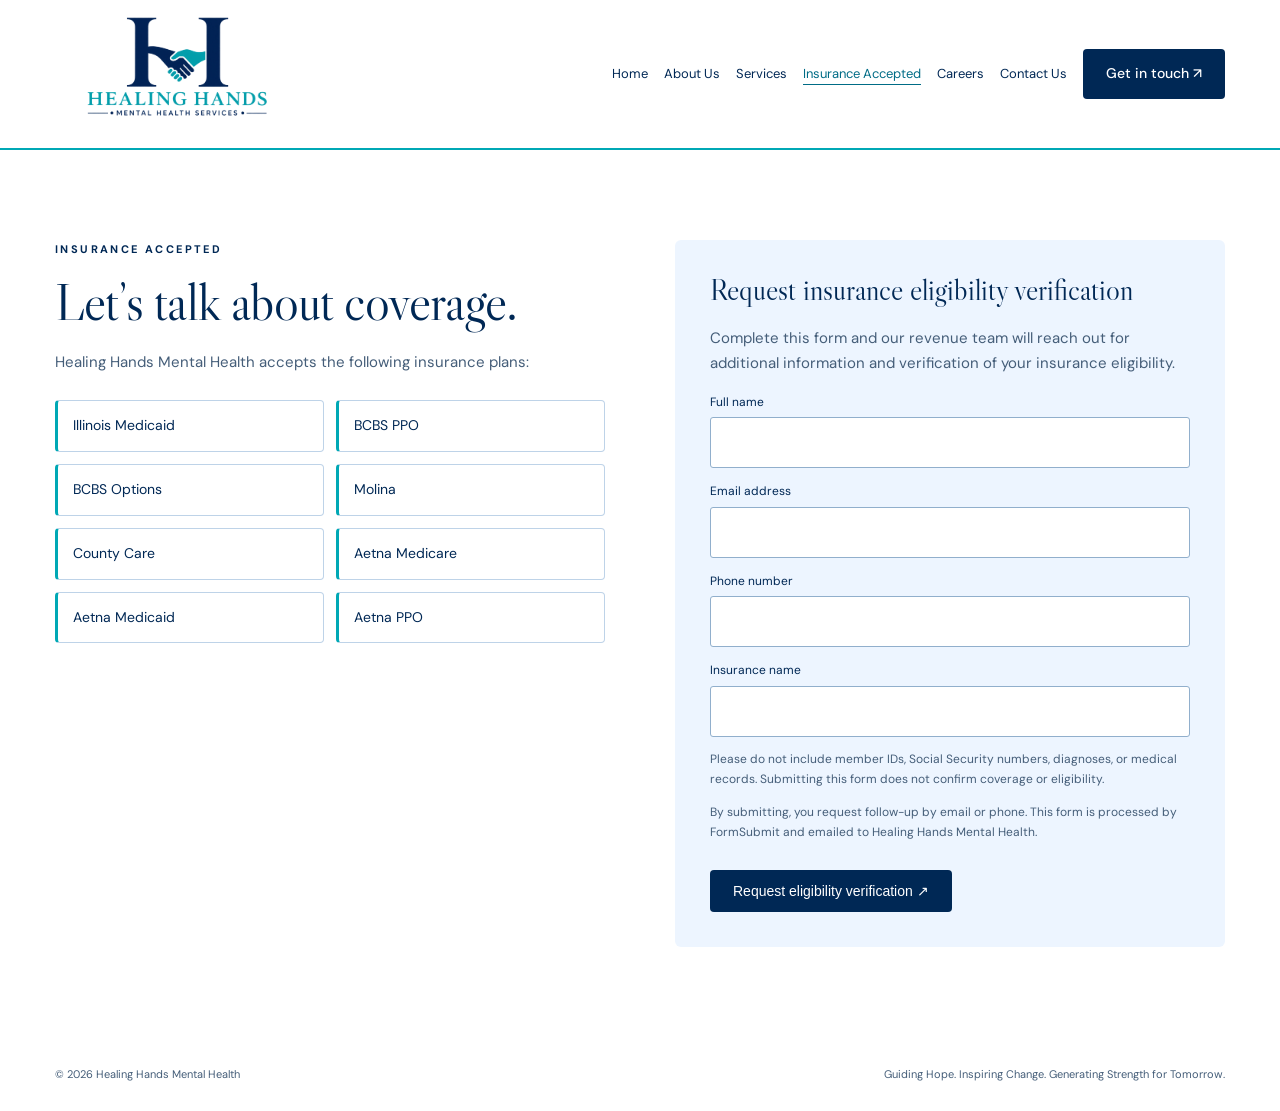
<file: insurance.html>
<!DOCTYPE html><html lang="en"><head><meta charset="UTF-8"><meta name="viewport" content="width=device-width,initial-scale=1"><meta name="description" content="Healing Hands Mental Health offers individual therapy, group therapy, and couples and marriage counseling across Chicago and Surrounding Areas."><title>Insurance Accepted | Healing Hands Mental Health</title><style>
@import url('https://fonts.googleapis.com/css2?family=DM+Sans:wght@400;500;600;700&family=Libre+Caslon+Display&display=swap');
:root{--ink:#082950;--green:#007f8b;--cream:#f6fafb;--muted:#526878;--line:#d6e3e8}*{box-sizing:border-box}html{scroll-behavior:smooth;scroll-padding-top:95px}body{margin:0;color:var(--ink);background:var(--cream);font-family:'DM Sans',sans-serif;line-height:1.7}a{color:inherit}header{position:sticky;top:0;background:#f6fafbf5;z-index:10;border-bottom:1px solid var(--line)}.nav{max-width:1250px;margin:auto;padding:8px 40px;display:flex;align-items:center;justify-content:space-between;gap:25px}.brand{text-decoration:none;display:flex;gap:12px;align-items:center;line-height:1.25;font-weight:700}.mark{width:43px;height:43px;border:1px solid #84bac5;border-radius:50%;display:grid;place-items:center;font-size:25px;font-weight:400}.brand small{display:block;font-size:10px;letter-spacing:2px;text-transform:uppercase;margin-top:5px;font-weight:500}nav{display:flex;gap:29px;align-items:center;font-size:13px}nav a{text-decoration:none}nav a:hover{text-decoration:underline}.button{display:inline-block;padding:13px 23px;background:var(--green);border-radius:4px;color:white;text-decoration:none;font-size:14px;font-weight:500}.button:hover{background:#006673}.eyebrow{text-transform:uppercase;font-size:11px;font-weight:700;letter-spacing:2.4px}.hero{max-width:1250px;margin:auto;padding:70px 40px 64px;display:grid;grid-template-columns:1.05fr 1fr;gap:65px;align-items:center}h1,h2,h3{font-family:'Libre Caslon Display',Georgia,serif;font-weight:400;line-height:1.06;margin:20px 0}h1{font-size:clamp(54px,5.6vw,81px);letter-spacing:-2px}h1 em{color:#008f9b;font-style:normal}p{color:var(--muted);font-size:15px}.hero p{max-width:440px;margin:25px 0 30px}.hero-art{height:490px;border-radius:180px 180px 6px 6px;background:#d9eef0;position:relative;overflow:hidden}.hero-art svg{width:100%;height:100%;display:block}.art-note{position:absolute;bottom:22px;left:25px;color:#fff;font-size:11px;letter-spacing:1px}.location{font-size:11px;margin-top:27px;letter-spacing:.5px}.strip{background:#e3f1f3;padding:22px 30px;text-align:center;font-size:12px;letter-spacing:1px}.strip span{margin:0 18px}.section{max-width:1250px;margin:auto;padding:90px 40px}.about{display:grid;grid-template-columns:.8fr 1.2fr;gap:100px}.section h2{font-size:52px;letter-spacing:-.8px;margin-top:16px}.about p{max-width:600px}.section-top{display:flex;align-items:end;justify-content:space-between;gap:40px;margin-bottom:35px}.section-top p{max-width:350px}.services{background:#fffef9}.cards{display:grid;grid-template-columns:repeat(3,1fr);gap:20px}.card{border-top:1px solid #a1c6ce;padding:25px 20px 22px 0}.number{font-size:12px;color:#397885}.card h3{font-size:34px;margin:27px 0 18px}.card p{font-size:14px}.settings{display:flex;flex-wrap:wrap;gap:10px;margin-top:30px}.settings span{padding:7px 17px;border:1px solid #b5d7dc;border-radius:30px;font-size:12px}.insurance{display:grid;grid-template-columns:1fr 1fr;gap:70px;align-items:center}.insurance-note{background:#e5f1f4;border-radius:6px;padding:35px}.insurance-note h3{font-size:29px;margin-top:0}.textlink{font-size:14px;text-underline-offset:5px}.contact{background:#082950;color:#f6fafb}.contact .section{display:grid;grid-template-columns:1fr 1fr;gap:100px}.contact p{color:#cedfe9}.contact h2{font-size:59px}.contact .button{background:#c8f0f0;color:#082950}.details{border-top:1px solid #42637c}.detail{padding:18px 0;border-bottom:1px solid #42637c;display:grid;grid-template-columns:100px 1fr;font-size:14px}.detail span:first-child{color:#a5d7dc;font-size:11px;text-transform:uppercase;letter-spacing:1px}.privacy{font-size:12px!important;margin-top:23px}footer{max-width:1250px;margin:auto;padding:28px 40px;display:flex;justify-content:space-between;gap:25px;font-size:11px;color:var(--muted)}a:focus-visible{outline:3px solid #c49953;outline-offset:5px}@media(max-width:800px){.nav{padding:17px 22px;flex-wrap:wrap;gap:17px}nav{gap:17px;font-size:11px;flex-wrap:wrap}nav .button{display:none}.hero{grid-template-columns:1fr;padding:35px 24px;gap:30px}h1{font-size:62px}.hero-art{height:350px}.section{padding:55px 24px}.about,.insurance,.contact .section{grid-template-columns:1fr;gap:25px}.section h2{font-size:44px}.section-top{display:block}.cards{grid-template-columns:1fr}.card h3{margin:14px 0}.strip span{display:inline-block;margin:5px 8px;font-size:10px}footer{padding:25px 24px;flex-direction:column;gap:8px}.detail{grid-template-columns:80px 1fr}.detail a{overflow-wrap:anywhere}}
form label{display:block;font-size:12px;margin:13px 0 5px}input,textarea{width:100%;border:1px solid #a1c6ce;border-radius:3px;padding:11px;font:inherit;background:#fffef9;color:var(--ink)}textarea{resize:vertical}button{border:0;cursor:pointer;margin-top:15px}nav{gap:20px}.brand img{display:block}@media(max-width:800px){.brand img{width:170px!important;height:75px!important}.nav{gap:8px}}nav a[aria-current="page"]{color:#007f8b;text-decoration:underline;text-underline-offset:6px}main{min-height:65vh}nav{gap:16px}.nav{gap:20px}
/* Healing Hands brand: navy, turquoise, and white. */
:root{--ink:#002855;--green:#007b91;--cream:#ffffff;--muted:#455e79;--line:#d0deed}
body{background:#fff}header{background:#fffffff7;border-bottom:2px solid #00a8b5}.nav{padding-top:10px;padding-bottom:10px}.brand img{width:245px!important;height:128px!important;object-fit:contain}.button{background:#002855;color:#fff}.button:hover{background:#064575}h1 em{color:#007b91}.services{background:#fff}.strip,.insurance-note{background:#edf5ff}.card,.job-opening{border-color:#bed3e8}.number,.textlink,nav a[aria-current="page"]{color:#006c86}input,textarea,select{background:#fff;border-color:#91afcc}.contact{background:#002855}.contact .button{background:#00b6c5;color:#002855}.hero-art{background:#f0f7ff;border:1px solid #d2e2f1;display:flex;align-items:center;justify-content:center;border-radius:28px;box-shadow:18px 18px 0 #002855;overflow:visible;padding:26px}.hero-art>img{display:block;width:100%;height:auto;max-height:410px;object-fit:contain}.hero-art:before{content:'';position:absolute;top:0;left:30px;right:30px;height:5px;background:#00b6c5;border-radius:0 0 5px 5px}.hero{gap:70px;padding-bottom:85px}a:focus-visible,input:focus-visible,select:focus-visible,textarea:focus-visible,button:focus-visible{outline:3px solid #00a8b5;outline-offset:4px}
@media(max-width:1000px){.nav{flex-wrap:wrap;justify-content:center}nav{justify-content:center;flex-wrap:wrap}.brand img{width:235px!important;height:118px!important}.hero-art{height:420px}}
@media(max-width:800px){.hero-art{height:330px;margin-right:14px;box-shadow:12px 12px 0 #002855;padding:25px}.hero{gap:35px;padding-bottom:55px}.brand img{width:220px!important;height:112px!important}.hero-art>img{max-height:280px}.nav{padding:8px 20px 15px}nav{gap:12px 17px}}
.insurance{align-items:start}.accepted-plans{padding:0;margin:25px 0 0;list-style:none;display:grid;grid-template-columns:1fr 1fr;gap:12px}.accepted-plans li{border:1px solid #bed3e8;border-left:3px solid #00a8b5;padding:13px 15px;background:#fff;border-radius:4px;font-size:14px}@media(max-width:450px){.accepted-plans{grid-template-columns:1fr}}</style></head><body><header><div class="nav"><a class="brand" href="index.html" aria-label="Healing Hands Mental Health home"><img src="healinghands-brand.webp" alt="Healing Hands Mental Health Services" width="205" height="116" style="width:205px;height:90px;object-fit:contain"></a><nav aria-label="Main navigation"><a href="index.html">Home</a><a href="about.html">About Us</a><a href="services.html">Services</a><a href="insurance.html" aria-current="page">Insurance Accepted</a><a href="careers.html">Careers</a><a href="contact.html">Contact Us</a><a class="button" href="mailto:admin@healinghandsmh.org">Get in touch ↗</a></nav></div></header><main><section class="section insurance" id="insurance"><div><div class="eyebrow">Insurance Accepted</div><h2>Let’s talk about coverage.</h2><p>Healing Hands Mental Health accepts the following insurance plans:</p><ul class="accepted-plans"><li>Illinois Medicaid</li><li>BCBS PPO</li><li>BCBS Options</li><li>Molina</li><li>County Care</li><li>Aetna Medicare</li><li>Aetna Medicaid</li><li>Aetna PPO</li></ul></div><div class="insurance-note"><h3>Request insurance eligibility verification</h3><p>Complete this form and our revenue team will reach out for additional information and verification of your insurance eligibility.</p><form id="eligibility-form" action="https://formsubmit.co/admin@healinghandsmh.org" method="POST"><input type="hidden" name="_subject" value="Healing Hands - Insurance eligibility inquiry for Revenue Team"><input type="hidden" name="_template" value="table"><input type="text" name="_honey" style="display:none" tabindex="-1" autocomplete="off" aria-hidden="true"><label for="eligibility-name">Full name</label><input id="eligibility-name" name="name" autocomplete="name" maxlength="150" required><label for="eligibility-email">Email address</label><input id="eligibility-email" name="email" type="email" autocomplete="email" maxlength="254" required><label for="eligibility-phone">Phone number</label><input id="eligibility-phone" name="phone" type="tel" autocomplete="tel" maxlength="40" required><label for="eligibility-insurance">Insurance name</label><input id="eligibility-insurance" name="insurance_name" maxlength="150" required><p style="font-size:12px">Please do not include member IDs, Social Security numbers, diagnoses, or medical records. Submitting this form does not confirm coverage or eligibility.</p><p style="font-size:12px">By submitting, you request follow-up by email or phone. This form is processed by FormSubmit and emailed to Healing Hands Mental Health.</p><button class="button" type="submit">Request eligibility verification ↗</button></form></div></section></main><footer><span>© <span id="year">2026</span> Healing Hands Mental Health</span><span>Guiding Hope. Inspiring Change. Generating Strength for Tomorrow.</span></footer><script>document.getElementById('year').textContent=new Date().getFullYear();document.getElementById('career-form')?.addEventListener('submit',function(e){e.preventDefault();const name=document.getElementById('applicant').value.trim();const role=document.getElementById('role').value.trim();const message=document.getElementById('message').value.trim();const body='Hello Healing Hands Mental Health,\n\nMy name is '+name+'. I am interested in '+role+'.\n\n'+message+'\n\nPlease find my résumé attached.\n\nThank you,\n'+name;window.location.href='mailto:admin@healinghandsmh.org?subject='+encodeURIComponent('Career inquiry: '+role)+'&body='+encodeURIComponent(body);document.getElementById('career-status').textContent='Attach your résumé in your email app before sending. If no email app opens, email admin@healinghandsmh.org directly.';});</script></body></html>
</file>
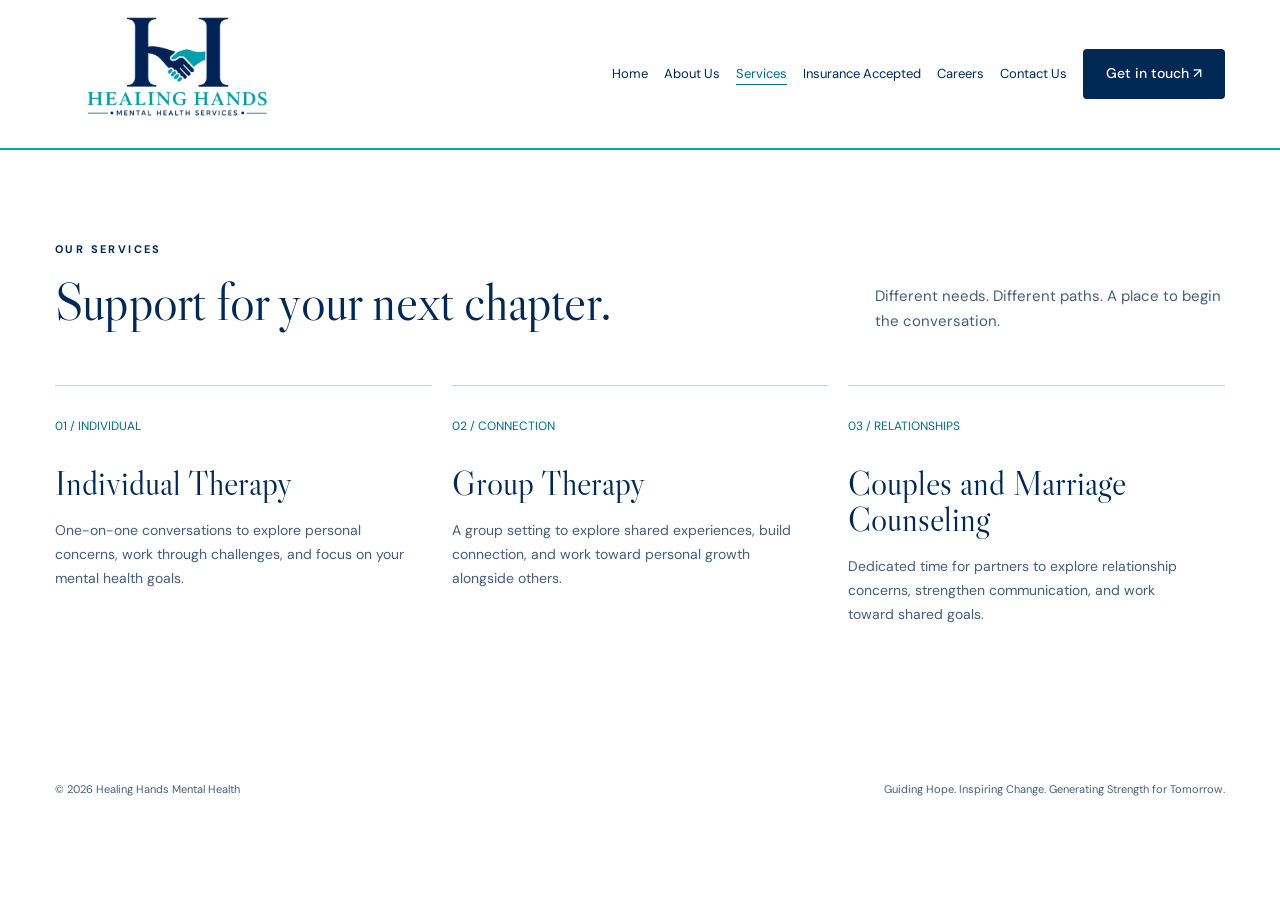
<file: services.html>
<!DOCTYPE html><html lang="en"><head><meta charset="UTF-8"><meta name="viewport" content="width=device-width,initial-scale=1"><meta name="description" content="Healing Hands Mental Health offers individual therapy, group therapy, and couples and marriage counseling across Chicago and Surrounding Areas."><title>Services | Healing Hands Mental Health</title><style>
@import url('https://fonts.googleapis.com/css2?family=DM+Sans:wght@400;500;600;700&family=Libre+Caslon+Display&display=swap');
:root{--ink:#082950;--green:#007f8b;--cream:#f6fafb;--muted:#526878;--line:#d6e3e8}*{box-sizing:border-box}html{scroll-behavior:smooth;scroll-padding-top:95px}body{margin:0;color:var(--ink);background:var(--cream);font-family:'DM Sans',sans-serif;line-height:1.7}a{color:inherit}header{position:sticky;top:0;background:#f6fafbf5;z-index:10;border-bottom:1px solid var(--line)}.nav{max-width:1250px;margin:auto;padding:8px 40px;display:flex;align-items:center;justify-content:space-between;gap:25px}.brand{text-decoration:none;display:flex;gap:12px;align-items:center;line-height:1.25;font-weight:700}.mark{width:43px;height:43px;border:1px solid #84bac5;border-radius:50%;display:grid;place-items:center;font-size:25px;font-weight:400}.brand small{display:block;font-size:10px;letter-spacing:2px;text-transform:uppercase;margin-top:5px;font-weight:500}nav{display:flex;gap:29px;align-items:center;font-size:13px}nav a{text-decoration:none}nav a:hover{text-decoration:underline}.button{display:inline-block;padding:13px 23px;background:var(--green);border-radius:4px;color:white;text-decoration:none;font-size:14px;font-weight:500}.button:hover{background:#006673}.eyebrow{text-transform:uppercase;font-size:11px;font-weight:700;letter-spacing:2.4px}.hero{max-width:1250px;margin:auto;padding:70px 40px 64px;display:grid;grid-template-columns:1.05fr 1fr;gap:65px;align-items:center}h1,h2,h3{font-family:'Libre Caslon Display',Georgia,serif;font-weight:400;line-height:1.06;margin:20px 0}h1{font-size:clamp(54px,5.6vw,81px);letter-spacing:-2px}h1 em{color:#008f9b;font-style:normal}p{color:var(--muted);font-size:15px}.hero p{max-width:440px;margin:25px 0 30px}.hero-art{height:490px;border-radius:180px 180px 6px 6px;background:#d9eef0;position:relative;overflow:hidden}.hero-art svg{width:100%;height:100%;display:block}.art-note{position:absolute;bottom:22px;left:25px;color:#fff;font-size:11px;letter-spacing:1px}.location{font-size:11px;margin-top:27px;letter-spacing:.5px}.strip{background:#e3f1f3;padding:22px 30px;text-align:center;font-size:12px;letter-spacing:1px}.strip span{margin:0 18px}.section{max-width:1250px;margin:auto;padding:90px 40px}.about{display:grid;grid-template-columns:.8fr 1.2fr;gap:100px}.section h2{font-size:52px;letter-spacing:-.8px;margin-top:16px}.about p{max-width:600px}.section-top{display:flex;align-items:end;justify-content:space-between;gap:40px;margin-bottom:35px}.section-top p{max-width:350px}.services{background:#fffef9}.cards{display:grid;grid-template-columns:repeat(3,1fr);gap:20px}.card{border-top:1px solid #a1c6ce;padding:25px 20px 22px 0}.number{font-size:12px;color:#397885}.card h3{font-size:34px;margin:27px 0 18px}.card p{font-size:14px}.settings{display:flex;flex-wrap:wrap;gap:10px;margin-top:30px}.settings span{padding:7px 17px;border:1px solid #b5d7dc;border-radius:30px;font-size:12px}.insurance{display:grid;grid-template-columns:1fr 1fr;gap:70px;align-items:center}.insurance-note{background:#e5f1f4;border-radius:6px;padding:35px}.insurance-note h3{font-size:29px;margin-top:0}.textlink{font-size:14px;text-underline-offset:5px}.contact{background:#082950;color:#f6fafb}.contact .section{display:grid;grid-template-columns:1fr 1fr;gap:100px}.contact p{color:#cedfe9}.contact h2{font-size:59px}.contact .button{background:#c8f0f0;color:#082950}.details{border-top:1px solid #42637c}.detail{padding:18px 0;border-bottom:1px solid #42637c;display:grid;grid-template-columns:100px 1fr;font-size:14px}.detail span:first-child{color:#a5d7dc;font-size:11px;text-transform:uppercase;letter-spacing:1px}.privacy{font-size:12px!important;margin-top:23px}footer{max-width:1250px;margin:auto;padding:28px 40px;display:flex;justify-content:space-between;gap:25px;font-size:11px;color:var(--muted)}a:focus-visible{outline:3px solid #c49953;outline-offset:5px}@media(max-width:800px){.nav{padding:17px 22px;flex-wrap:wrap;gap:17px}nav{gap:17px;font-size:11px;flex-wrap:wrap}nav .button{display:none}.hero{grid-template-columns:1fr;padding:35px 24px;gap:30px}h1{font-size:62px}.hero-art{height:350px}.section{padding:55px 24px}.about,.insurance,.contact .section{grid-template-columns:1fr;gap:25px}.section h2{font-size:44px}.section-top{display:block}.cards{grid-template-columns:1fr}.card h3{margin:14px 0}.strip span{display:inline-block;margin:5px 8px;font-size:10px}footer{padding:25px 24px;flex-direction:column;gap:8px}.detail{grid-template-columns:80px 1fr}.detail a{overflow-wrap:anywhere}}
form label{display:block;font-size:12px;margin:13px 0 5px}input,textarea{width:100%;border:1px solid #a1c6ce;border-radius:3px;padding:11px;font:inherit;background:#fffef9;color:var(--ink)}textarea{resize:vertical}button{border:0;cursor:pointer;margin-top:15px}nav{gap:20px}.brand img{display:block}@media(max-width:800px){.brand img{width:170px!important;height:75px!important}.nav{gap:8px}}nav a[aria-current="page"]{color:#007f8b;text-decoration:underline;text-underline-offset:6px}main{min-height:65vh}nav{gap:16px}.nav{gap:20px}
/* Healing Hands brand: navy, turquoise, and white. */
:root{--ink:#002855;--green:#007b91;--cream:#ffffff;--muted:#455e79;--line:#d0deed}
body{background:#fff}header{background:#fffffff7;border-bottom:2px solid #00a8b5}.nav{padding-top:10px;padding-bottom:10px}.brand img{width:245px!important;height:128px!important;object-fit:contain}.button{background:#002855;color:#fff}.button:hover{background:#064575}h1 em{color:#007b91}.services{background:#fff}.strip,.insurance-note{background:#edf5ff}.card,.job-opening{border-color:#bed3e8}.number,.textlink,nav a[aria-current="page"]{color:#006c86}input,textarea,select{background:#fff;border-color:#91afcc}.contact{background:#002855}.contact .button{background:#00b6c5;color:#002855}.hero-art{background:#f0f7ff;border:1px solid #d2e2f1;display:flex;align-items:center;justify-content:center;border-radius:28px;box-shadow:18px 18px 0 #002855;overflow:visible;padding:26px}.hero-art>img{display:block;width:100%;height:auto;max-height:410px;object-fit:contain}.hero-art:before{content:'';position:absolute;top:0;left:30px;right:30px;height:5px;background:#00b6c5;border-radius:0 0 5px 5px}.hero{gap:70px;padding-bottom:85px}a:focus-visible,input:focus-visible,select:focus-visible,textarea:focus-visible,button:focus-visible{outline:3px solid #00a8b5;outline-offset:4px}
@media(max-width:1000px){.nav{flex-wrap:wrap;justify-content:center}nav{justify-content:center;flex-wrap:wrap}.brand img{width:235px!important;height:118px!important}.hero-art{height:420px}}
@media(max-width:800px){.hero-art{height:330px;margin-right:14px;box-shadow:12px 12px 0 #002855;padding:25px}.hero{gap:35px;padding-bottom:55px}.brand img{width:220px!important;height:112px!important}.hero-art>img{max-height:280px}.nav{padding:8px 20px 15px}nav{gap:12px 17px}}
</style></head><body><header><div class="nav"><a class="brand" href="index.html" aria-label="Healing Hands Mental Health home"><img src="healinghands-brand.webp" alt="Healing Hands Mental Health Services" width="205" height="116" style="width:205px;height:90px;object-fit:contain"></a><nav aria-label="Main navigation"><a href="index.html">Home</a><a href="about.html">About Us</a><a href="services.html" aria-current="page">Services</a><a href="insurance.html">Insurance Accepted</a><a href="careers.html">Careers</a><a href="contact.html">Contact Us</a><a class="button" href="mailto:admin@healinghandsmh.org">Get in touch ↗</a></nav></div></header><main><section class="services" id="services"><div class="section"><div class="section-top"><div><div class="eyebrow">Our Services</div><h2>Support for your next chapter.</h2></div><p>Different needs. Different paths. A place to begin the conversation.</p></div><div class="cards"><article class="card"><span class="number">01 / INDIVIDUAL</span><h3>Individual Therapy</h3><p>One-on-one conversations to explore personal concerns, work through challenges, and focus on your mental health goals.</p></article><article class="card"><span class="number">02 / CONNECTION</span><h3>Group Therapy</h3><p>A group setting to explore shared experiences, build connection, and work toward personal growth alongside others.</p></article><article class="card"><span class="number">03 / RELATIONSHIPS</span><h3>Couples and Marriage Counseling</h3><p>Dedicated time for partners to explore relationship concerns, strengthen communication, and work toward shared goals.</p></article></div></div></section></main><footer><span>© <span id="year">2026</span> Healing Hands Mental Health</span><span>Guiding Hope. Inspiring Change. Generating Strength for Tomorrow.</span></footer><script>document.getElementById('year').textContent=new Date().getFullYear();document.getElementById('career-form')?.addEventListener('submit',function(e){e.preventDefault();const name=document.getElementById('applicant').value.trim();const role=document.getElementById('role').value.trim();const message=document.getElementById('message').value.trim();const body='Hello Healing Hands Mental Health,\n\nMy name is '+name+'. I am interested in '+role+'.\n\n'+message+'\n\nPlease find my résumé attached.\n\nThank you,\n'+name;window.location.href='mailto:admin@healinghandsmh.org?subject='+encodeURIComponent('Career inquiry: '+role)+'&body='+encodeURIComponent(body);document.getElementById('career-status').textContent='Attach your résumé in your email app before sending. If no email app opens, email admin@healinghandsmh.org directly.';});</script></body></html>
</file>
